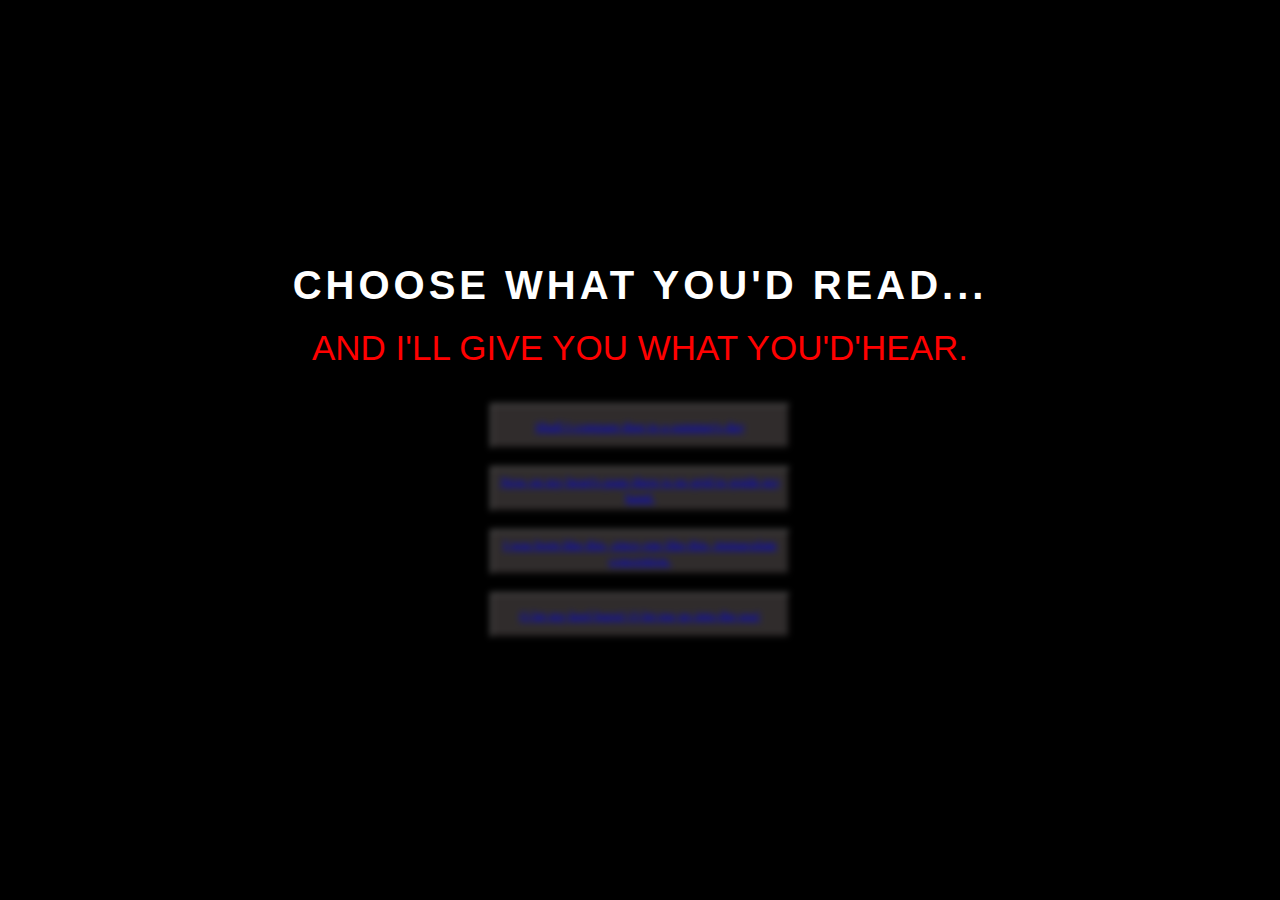
<file: index.html>
<!DOCTYPE html>
<html>
<head>
<title>TOOL</title>
 <link rel="stylesheet" type="text/css" href="main.css"/>
</head>

<body>
    <div class="container">
      <span class="text1">Choose what you'd read... </span>
      <span class="text2">And I'll give you what you'd'hear.</span>
      <br>
      <br>
      <form>
      <button id="poem1"><a href="index2.html">Shall I compare thee to a summer's day</button>
      <br>
      <br>
      <button id="poem2"><a href="index4.html">Now on my heart's page there is no grid to guide my hand.</button><br><br>
        <button id="poem3"><a href="index3.html">I was born like this, since one like this, immaculate conception.</button><br><br>
          <button id="poem4"><a href="index5.html">O let my keel burst! O let me go into the sea!</button>
      <br>
    

</body>
  </html>
</file>
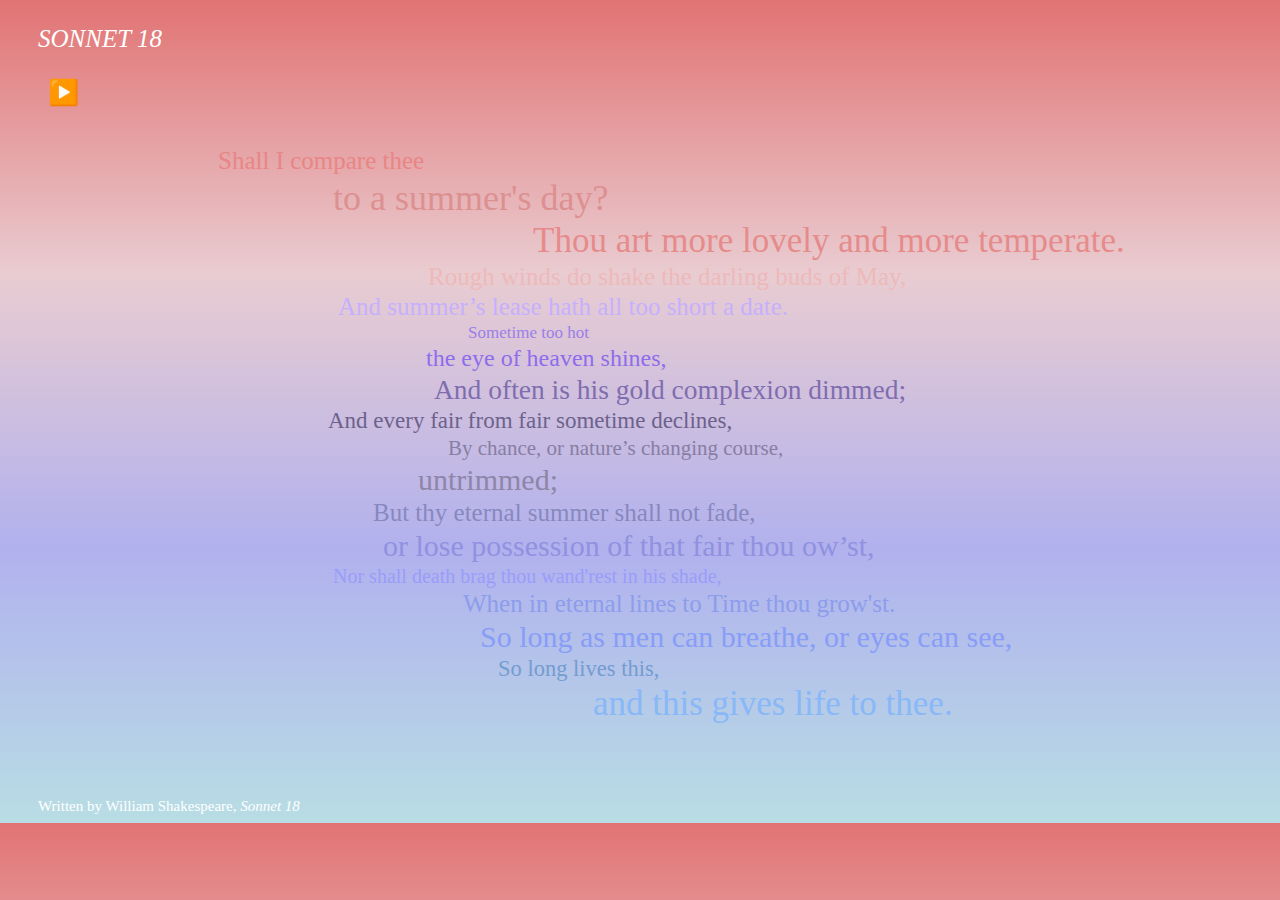
<file: index2.html>
<!DOCTYPE html>
<html>
<head>
<title>SONNET 18</title>

<link rel="stylesheet" type="text/css" href="main2.css"/>
</head>
<body>
<div id="v1"> 
  <p><i>SONNET 18</i></p>
 <audio id="myAudio" src="https://res.cloudinary.com/dkrwdbfeq/video/upload/v1586474587/alexander-nakarada-the-road-home_wzkpj0.mp3" preload="auto">
</audio>
<a onClick ="togglePlay()">▶️</a>
<script src="js/main.js" type="text/javascript"></script>
</div>
<div id="v2">
    Shall I compare thee 
</div>
<div id="v3">
    to a summer's day?
</div>
<div id="v4">
    Thou art more lovely and more temperate.</div>
  <div id="v5"> 
    Rough winds do shake the darling buds of May,</div>
  <div id="v6"> 
    And summer’s lease hath all too short a date.
</div>
<div id="v7">Sometime too hot</div>
<div id="v8">the eye of heaven shines,</div>
<div id="v9">And often is his gold complexion dimmed;</div>
<div id="v10">And every fair from fair sometime declines,</div>
<div id="v11">By chance, or nature’s changing course,</div>
<div id="v12">untrimmed;</div>
<div id="v13">
    But thy eternal summer shall not fade,
  </div>
<div id="v14">or lose possession of that fair thou ow’st,
    </div>
<div id="v15"> Nor shall death brag thou wand'rest in his shade,
    </div>
<div id="v16">When in eternal lines to Time thou grow'st.
  </div>
<div id="v17"> So long as men can breathe, or eyes can see,
  </div>
<div id="v18">So long lives this, 
  </div>
 <div id="v19">and this gives life to thee.
  </div>
  <br>
  <br>
  <br>
 <div id="v20">
  Written by William Shakespeare, <i>Sonnet 18</i>
  </div>
</file>
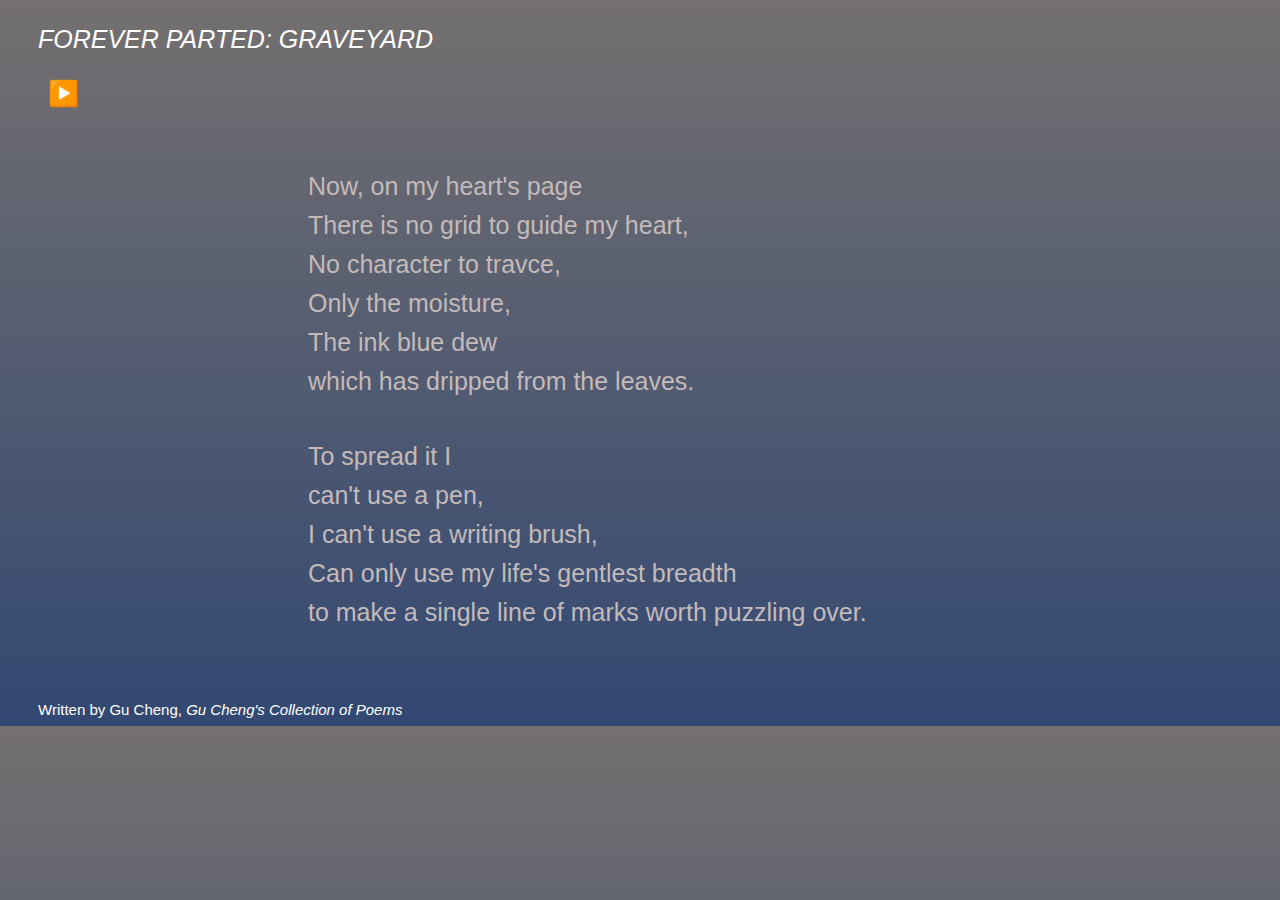
<file: index3.html>
<!DOCTYPE html>
<html>
<head>
<title>FOREVER PARTED: GRAVEYARD</title>

<link rel="stylesheet" type="text/css" href="main3.css"/>
</head>
<body>
<div id="v1"> 
  <p><i>FOREVER PARTED: GRAVEYARD</i></p>
 <audio id="myAudio" src="https://res.cloudinary.com/dkrwdbfeq/video/upload/v1586894601/Gu_Cheng_abia4g.mp3" preload="auto">
</audio>
<a onClick ="togglePlay()">▶️</a>
<script src="main3.js" type="text/javascript"></script>
</div>
<br>
<br>
<br>
<div id="v2">
   Now, on my heart's page 
</div>
<div id="v3">
    There is no grid to guide my heart, 
</div>
<div id="v4">
    No character to travce,</div>
  <div id="v5"> 
    Only the moisture,</div>
  <div id="v6"> 
   The ink blue dew
  </div>
<div id="v7">which has dripped from the leaves. </div>
<br><br>
<div id="v8">To spread it I</div>
<div id="v9">can't use a pen,</div>
<div id="v10">I can't use a writing brush,</div>
<div id="v11">Can only use my life's gentlest breadth</div>
<div id="v12">to make a single line of marks worth puzzling over.</div>

  <br>
  <br>
  <br>
 <div id="v13">
  Written by Gu Cheng, <i>Gu Cheng's Collection of Poems</i>
  </div>
</file>
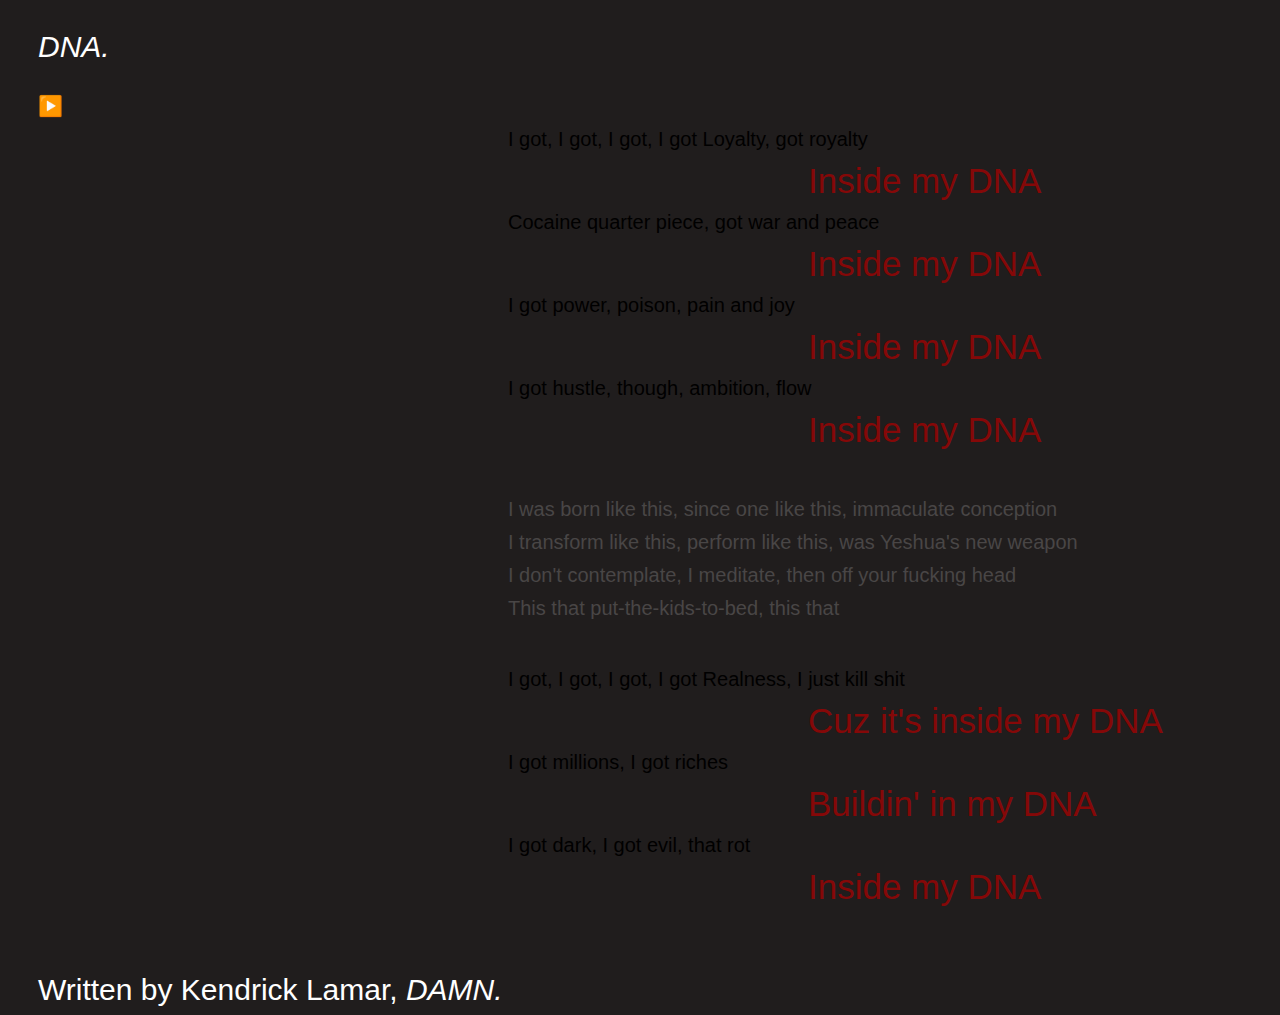
<file: index4.html>
<!DOCTYPE html>
<html>
<head>
<title>DNA.</title>

<link rel="stylesheet" type="text/css" href="main4.css"/>
</head>
<body>
<div id="v1"> 
  <p><i>DNA.</i></p>
</div>
 <audio id="myAudio" src="https://res.cloudinary.com/dkrwdbfeq/video/upload/v1586894592/Kendrick_ntqdw8.mp3" preload="auto">
</audio>
<a onClick ="togglePlay()">▶️</a>
<script src="main4.js" type="text/javascript"></script>
</div>
<div id="v2">
    I got, I got, I got, I got
Loyalty, got royalty
</div>
<div id="v3">
    Inside my DNA
</div>
<div id="v4">
    Cocaine quarter piece, got war and peace</div>
  <div id="v5"> 
    Inside my DNA</div>
  <div id="v6"> 
    I got power, poison, pain and joy
</div>
<div id="v7">Inside my DNA</div>
<div id="v8">I got hustle, though, ambition, flow</div>
<div id="v9">Inside my DNA</div>
<br><br>
<div id="v10">I was born like this, since one like this, immaculate conception</div>
<div id="v11">I transform like this, perform like this, was Yeshua's new weapon</div>
<div id="v12">I don't contemplate, I meditate, then off your fucking head</div>
<div id="v13">
    This that put-the-kids-to-bed, this that
  </div>
  <br><br>
<div id="v14">I got, I got, I got, I got
    Realness, I just kill shit
    </div>
<div id="v15"> Cuz it's inside my DNA
    </div>
<div id="v16">I got millions, I got riches
  </div>
<div id="v17"> Buildin' in my DNA
  </div>
<div id="v18">I got dark, I got evil, that rot
  </div>
 <div id="v19">Inside my DNA


</div>
  </div>
  <br>
  <br>
  <br>
 <div id="v22">
  Written by Kendrick Lamar, <i>DAMN.</i>
  </div>
</file>
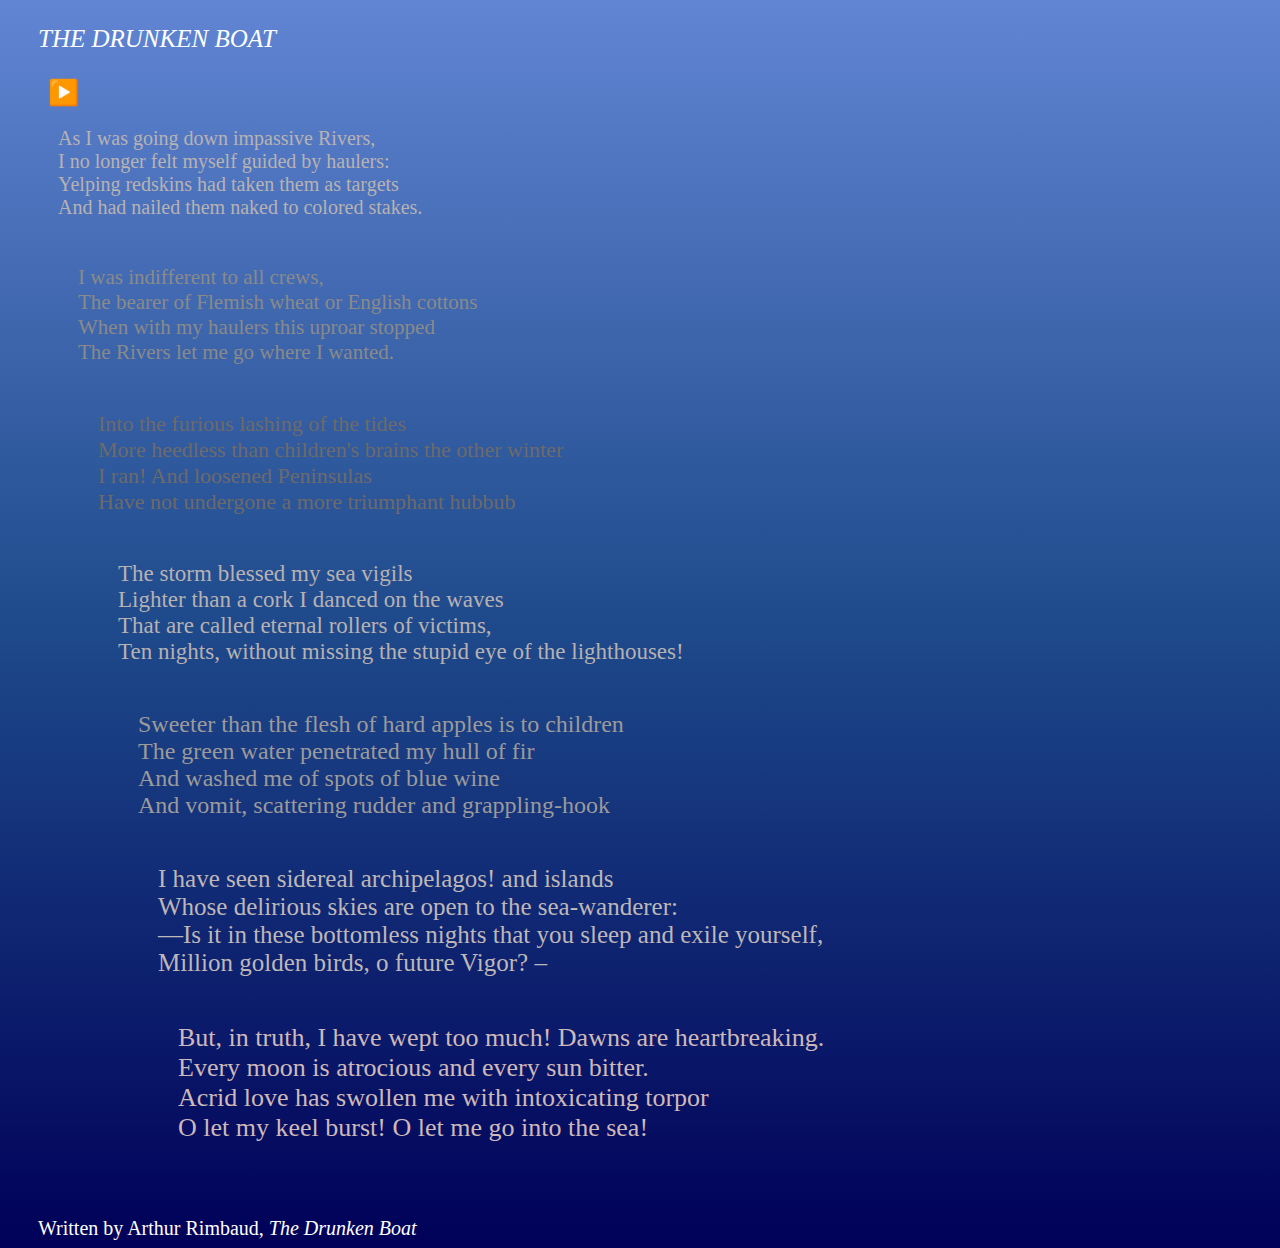
<file: index5.html>
<!DOCTYPE html>
<html>
<head>
<title>THE DRUNKEN BOAT</title>

<link rel="stylesheet" type="text/css" href="main5.css"/>
</head>
<body>
<div id="v1"> 
  <p><i>THE DRUNKEN BOAT</i></p>
 <audio id="myAudio" src="https://res.cloudinary.com/dkrwdbfeq/video/upload/v1586894612/Drunken_boat_mh4lek.mp3" preload="auto">
</audio>
<a onClick ="togglePlay()">▶️</a>
<script src="main5.js" type="text/javascript"></script>
</div>
<div id="v2">
    As I was going down impassive Rivers, 
    <br>I no longer felt myself guided by haulers: 
    <br>Yelping redskins had taken them as targets 
    <br>
    And had nailed them naked to colored stakes.
</div>
<br><br>
<div id="v3">
    I was indifferent to all crews,<br>
The bearer of Flemish wheat or English cottons<br>
When with my haulers this uproar stopped<br>
The Rivers let me go where I wanted.
</div>

<br><br>
<div id="v4">Into the furious lashing of the tides<br>
    More heedless than children's brains the other winter<br>
    I ran! And loosened Peninsulas<br>
    Have not undergone a more triumphant hubbub</div><br><br>
<div id="v5">The storm blessed my sea vigils<br>
    Lighter than a cork I danced on the waves<br>
    That are called eternal rollers of victims,<br>
    Ten nights, without missing the stupid eye of the lighthouses!
     </div><br><br>
<div id="v6">Sweeter than the flesh of hard apples is to children<br>
    The green water penetrated my hull of fir<br>
    And washed me of spots of blue wine<br>
    And vomit, scattering rudder and grappling-hook</div><br><br>
<div id="v7">I have seen sidereal archipelagos! and islands<br>
    Whose delirious skies are open to the sea-wanderer:<br>
    —Is it in these bottomless nights that you sleep and exile yourself,<br>
    Million golden birds, o future Vigor? –<br>
     </div><br><br>
<div id="v8">But, in truth, I have wept too much! Dawns are heartbreaking.<br>
    Every moon is atrocious and every sun bitter.<br>
    Acrid love has swollen me with intoxicating torpor<br>
    O let my keel burst! O let me go into the sea!</div>

    <br><br><br>
 <div id="v9">
  Written by Arthur Rimbaud, <i>The Drunken Boat</i>
  </div>
</file>
<file: main.css>
*{
    margin:0;
    padding:0;
  }
  body{
    background-color:#000;
  }
  
  #poem1,#poem2,#poem3,#poem4,#poem5,#poem6,#poem7{
    background-color: rgb(48, 44, 44);
    color:white;
    filter: blur(3px);
    font-family: 'Times New Roman', Times, serif;
    width: 300px;
   height:45px;}

   
   @media screen and (min-width: 600px) {
    #body{
      background-color:black;
      .container span{
        text-transform: uppercase;
        display:block;
      }
      #poem1,#poem2,#poem3,#poem4,#poem5,#poem6,#poem7{
        background-color: rgb(48, 44, 44);
        color:white;
        filter: blur(3px);
        font-family: 'Times New Roman', Times, serif;
        width: 100px;
       height:15px;}
      
      .container{
        text-align: center;
        position:absolute;
        top:50%;
        left: 50%;
        transform: translate(-50%, -50%);
        width:100%
      }
      
      .text1{
        color:white;
        font-family:helvetica;
        font-size:20px;
        font-weight: 700;
        letter-spacing: 4px;
        margin-bottom: 20px;
        background:black;
        position:relative;
        animation:text 10s infinite;
      }
      
      .text2{
        font-family:helvetica;
        font-size:15px;
        color:red;
        animation-play-state: paused;
      }}



    
 #poem1:hover
   {color: white;
   filter: blur(0px);
   font-family: 'Times New Roman', Times, serif;
 }
  
 #poem2:hover
   {color: white;
   filter: blur(0px);
   font-family: 'Times New Roman', Times, serif;
 }

 #poem3:hover
 {color: white;
 filter: blur(0px);
 font-family: 'Times New Roman', Times, serif;
}

#poem4:hover
{color: white;
filter: blur(0px);
font-family: 'Times New Roman', Times, serif;
}

#poem5:hover
{color: white;
filter: blur(0px);
font-family: 'Times New Roman', Times, serif;
}

#poem6:hover
{color: white;
filter: blur(0px);
font-family: 'Times New Roman', Times, serif;
}

#poem7:hover
{color: white;
filter: blur(0px);
font-family: 'Times New Roman', Times, serif;
}
  .container span{
    text-transform: uppercase;
    display:block;
  }
  
  .container{
    text-align: center;
    position:absolute;
    top:50%;
    left: 50%;
    transform: translate(-50%, -50%);
    width:100%
  }
  
  .text1{
    color:white;
    font-family:helvetica;
    font-size:40px;
    font-weight: 700;
    letter-spacing: 4px;
    margin-bottom: 20px;
    background:black;
    position:relative;
    animation:text 10s infinite;
  }
  
  .text2{
    font-family:helvetica;
    font-size:35px;
    color:red;
    animation-play-state: paused;
  }
  
  @keyframes text{
    0%{
      color:black;
      margin-bottom: -40px;
    }
    30%{
      letter-spacing:25px;
      margin-bottom:-40px;
    }
    85%{
      letter-spacing: 8px;
      margin-bottom: -40px;
    }
</file>
<file: main2.css>
body{
  background-image: linear-gradient(rgb(226, 115, 115),rgb(233, 204, 209),rgb(177, 177, 238), rgb(184, 221, 228))
  }
  

  
#v1{
  margin-left:30px;
  margin-top:20px;
  font-family: fantasy;
  font-size:25px;
  color:rgb(255, 255, 255);
}

#v20{
  margin-left:30px;
  margin-top:20px;
  font-family: fantasy;
  font-size:15px;
  color:rgb(255, 255, 255);
}

#v2{
  margin-left:210px;
  margin-top:40px;
  font-family: fantasy;
  font-size:25px;
  color:rgb(233, 133, 133);
}

#v3{
  margin-left:325px;
  margin-top:2px;
  font-family: fantasy;
  font-size:36px;
  color:rgb(221, 144, 144);
}

#v4{
  margin-left:525px;
  margin-top:2px;
  font-family: fantasy;
  font-size:35px;
  color:rgb(230, 139, 139);
}

#v5{
  margin-left:420px;
  margin-top:2px;
  font-family: fantasy;
  font-size:25px;
  color:rgb(238, 185, 185);
}

#v6{
  margin-left:330px;
  margin-top:2px;
  font-family: fantasy;
  font-size:25px;
  color:rgb(197, 176, 255);
}

#v7{
  margin-left:460px;
  margin-top:2px;
  font-family: fantasy;
  font-size:17px;
  color:rgb(155, 127, 231);
}

#v8{
  margin-left:418px;
  margin-top:2px;
  font-family: fantasy;
  font-size:24px;
  color:rgb(142, 109, 235);
}

#v9{
  margin-left:426px;
  margin-top:2px;
  font-family: fantasy;
  font-size:27.5px;
  color:rgb(127, 109, 175);
}

#v10{
  margin-left:320px;
  margin-top:2px;
  font-family: fantasy;
  font-size:23px;
  color:rgb(109, 98, 139);
}

#v11{
  margin-left:440px;
  margin-top:2px;
  font-family: fantasy;
  font-size:21px;
  color:rgb(136, 126, 163);
}


#v12{
  margin-left:410px;
  margin-top:2px;
  font-family: fantasy;
  font-size:30px;
  color:rgb(142, 133, 167);
}

#v13{
  margin-left:365px;
  margin-top:2px;
  font-family: fantasy;
  font-size:25px;
  color:rgb(135, 136, 190);
}

#v14{
  margin-left:375px;
  margin-top:2px;
  font-family: fantasy;
  font-size:30px;
  color:rgb(144, 145, 224);
}

#v15{
  margin-left:325px;
  margin-top:2px;
  font-family: fantasy;
  font-size:20px;
  color:rgb(154, 156, 250);
}

#v16{
  margin-left:455px;
  margin-top:2px;
  font-family: fantasy;
  font-size:25px;
  color:rgb(140, 157, 235);
}

#v17{
  margin-left:472px;
  margin-top:2px;
  font-family: fantasy;
  font-size:30px;
  color:rgb(136, 157, 248);
}

#v18{
  margin-left:490px;
  margin-top:2px;
  font-family: fantasy;
  font-size:22.5px;
  color:rgb(116, 156, 209);
}

#v19{
  margin-left:585px;
  margin-top:2px;
  font-family: fantasy;
  font-size:35px;
  color:rgb(136, 184, 247);
}


a{
  margin-left:10px;
  margin-bottom:20px;
}
</file>
<file: main3.css>
body{
    background-image: linear-gradient(rgb(116, 112, 112),rgb(50, 72, 114))
    }
    
  #v1{
    margin-left:30px;
    margin-top:20px;
    font-family: 'Gill Sans', 'Gill Sans MT', Calibri, 'Trebuchet MS', sans-serif;
    font-size:25px;
    color:rgb(255, 255, 255);
  }

  #v13{
    margin-left:30px;
    margin-top:20px;
    font-family: 'Gill Sans', 'Gill Sans MT', Calibri, 'Trebuchet MS', sans-serif;
    font-size:15px;
    color:rgb(255, 255, 255);}

  #v2, #v3, #v4, #v5, #v6{
    margin-left:300px;
    margin-top:10px;
    font-family: 'Gill Sans', 'Gill Sans MT', Calibri, 'Trebuchet MS', sans-serif;
    font-size:25px;
    color:rgb(196, 186, 186);
  }

  

  #v7, #v8, #v9, #v10, #v11, #v12{
    margin-left:300px;
    margin-top:10px;
    font-family: 'Gill Sans', 'Gill Sans MT', Calibri, 'Trebuchet MS', sans-serif;
    font-size:25px;
    color:rgb(196, 186, 186);
  }


  
 
  
  a{
    margin-left:10px;
    margin-bottom:20px;
  }
</file>
<file: main4.css>
body{
    background-color:rgb(32, 29, 29)
    }
    
  #v1,#v22{
    margin-left:30px;
    margin-top:10px;
    margin-bottom:2px;
    font-family: Impact, Haettenschweiler, 'Arial Narrow Bold', sans-serif;
    font-size:30px;
    color:rgb(255, 255, 255);
  }



  #v2,#v4,#v6,#v8,#v14,#v16,#v18,#v20{
    margin-left:500px;
    margin-top:10px;
    margin-bottom:2px;
    font-family: Impact, Haettenschweiler, 'Arial Narrow Bold', sans-serif;
    font-size:20px;
    color:rgb(0, 0, 0);
  }
  
  #v3,#v5,#v7,#v9,#v15,#v17,#v19,#v21{
    margin-left:800px;
    margin-top:10px;
    margin-bottom:2px;
    font-family: Impact, Haettenschweiler, 'Arial Narrow Bold', sans-serif;
    font-size:35px;
    color:rgb(133, 8, 8);
  }

  #v3:hover{
      font-size: 80px;
  }
  #v5:hover{
    font-size: 80px;
}
#v7:hover{
    font-size: 80px;
}
#v9:hover{
    font-size: 80px;
}
  
#v15:hover{
    font-size: 80px;
}
#v17:hover{
    font-size: 80px;
}
#v19:hover{
    font-size: 80px;
}
  
  #v10,#v11,#v12,#v13{
    margin-left:500px;
    margin-top:10px;
    margin-bottom:2px;
    font-family: Impact, Haettenschweiler, 'Arial Narrow Bold', sans-serif;
    font-size:20px;
    color:rgb(73, 70, 70);
  }
  
  a{
      font-size:20px;
    margin-left:30px;
    margin-bottom:20px;
  }
</file>
<file: main5.css>
body{
    background-image: linear-gradient(rgb(97, 133, 211),rgb(30, 74, 139),rgb(0, 0, 88))
    }
    
  #v1{
    margin-left:30px;
    margin-top:20px;
    font-family: inherit;
    font-size:25px;
    color:rgb(255, 255, 255);
  }

  #v9{
    margin-left:30px;
    margin-top:20px;
    font-family: inherit;
    font-size:20px;
    color:rgb(255, 255, 255);
  }



  #v2{
    margin-left:50px;
    margin-top:20px;
    font-family: inherit;
    font-size:20px;
    color:rgb(184, 178, 178);
  }

  #v3{
    margin-left:70px;
    margin-top:10px;
    font-family: inherit;
    font-size:21px;
    color:rgb(138, 138, 138);
  }

  #v4{
    margin-left:90px;
    margin-top:10px;
    font-family: inherit;
    font-size:22px;
    color:rgb(109, 106, 106);
  }

  #v5{
    margin-left:110px;
    margin-top:10px;
    font-family: inherit;
    font-size:23px;
    color:rgb(184, 177, 177);
  }
  
  #v6{
    margin-left:130px;
    margin-top:10px;
    font-family: inherit;
    font-size:24px;
    color:rgb(156, 154, 154);
  }

  #v7{
    margin-left:150px;
    margin-top:10px;
    font-family: inherit;
    font-size:25px;
    color:rgb(190, 183, 183);
  }

  #v8{
    margin-left:170px;
    margin-top:10px;
    font-family: inherit;
    font-size:26px;
    color:rgb(206, 185, 185);
  }

  
  


  


  
 
  
  a{
    margin-left:10px;
    margin-bottom:20px;
  }
</file>
